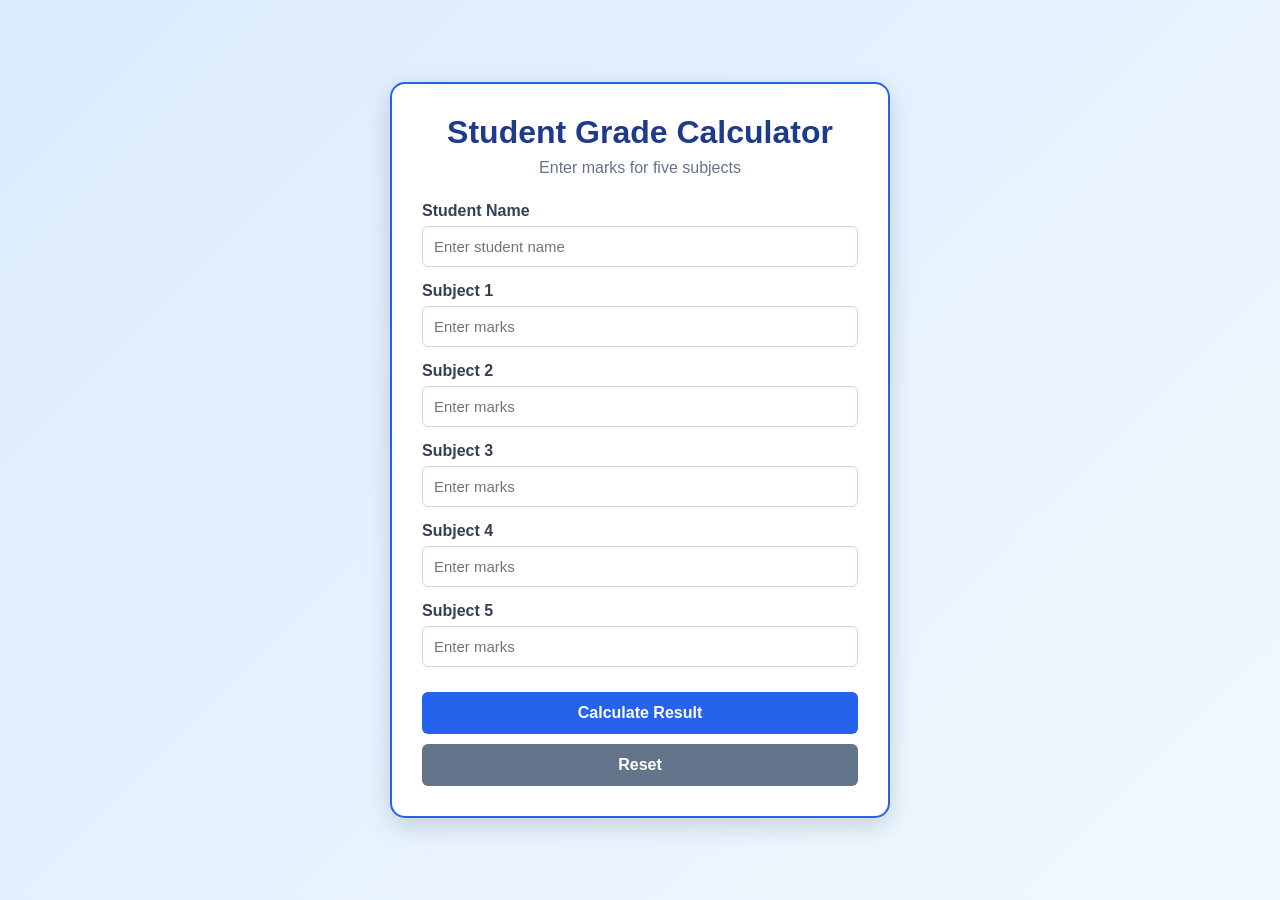
<file: index.html>
<!DOCTYPE html>
<html lang="en">

<head>
    <meta charset="UTF-8">

    <!-- Responsive design -->
    <meta name="viewport" content="width=device-width, initial-scale=1.0">

    <title>Student Grade Calculator</title>

    <!-- Connect external CSS -->
    <link rel="stylesheet" href="style.css">
</head>

<body>

    <!-- Main container -->
    <div class="container">

        <h1>Student Grade Calculator</h1>

        <p class="subtitle">
            Enter marks for five subjects
        </p>

        <!-- Student name -->
        <div class="input-group">
            <label for="studentName">Student Name</label>
            <input type="text" id="studentName"
                   placeholder="Enter student name">
        </div>

        <!-- Subject 1 -->
        <div class="input-group">
            <label for="sub1">Subject 1</label>
            <input type="number" id="sub1"
                   min="0" max="100"
                   placeholder="Enter marks">
        </div>

        <!-- Subject 2 -->
        <div class="input-group">
            <label for="sub2">Subject 2</label>
            <input type="number" id="sub2"
                   min="0" max="100"
                   placeholder="Enter marks">
        </div>

        <!-- Subject 3 -->
        <div class="input-group">
            <label for="sub3">Subject 3</label>
            <input type="number" id="sub3"
                   min="0" max="100"
                   placeholder="Enter marks">
        </div>

        <!-- Subject 4 -->
        <div class="input-group">
            <label for="sub4">Subject 4</label>
            <input type="number" id="sub4"
                   min="0" max="100"
                   placeholder="Enter marks">
        </div>

        <!-- Subject 5 -->
        <div class="input-group">
            <label for="sub5">Subject 5</label>
            <input type="number" id="sub5"
                   min="0" max="100"
                   placeholder="Enter marks">
        </div>

        <!-- Calculate button -->
        <button onclick="calculateGrade()">
            Calculate Result
        </button>

        <!-- Reset button -->
        <button class="reset-btn" onclick="resetForm()">
            Reset
        </button>

        <!-- Result will appear here -->
        <div id="result"></div>

    </div>

    <!-- Connect external JavaScript -->
    <script src="script.js"></script>

</body>

</html>
</file>
<file: style.css>
* {
  margin: 0;
  padding: 0;
  box-sizing: border-box;
}

body {
  font-family: Arial, sans-serif;

  background: linear-gradient(135deg, #dbeafe, #f0f9ff);

  min-height: 100vh;

  display: flex;
  justify-content: center;
  align-items: center;

  padding: 20px;
}
.container {
  width: 100%;
  max-width: 500px;

  background: white;

  padding: 30px;

  border-radius: 15px;

  border: 2px solid #2563eb;

  box-shadow: 0 8px 25px rgba(0, 0, 0, 0.15);
}

/* Heading */

h1 {
  text-align: center;

  color: #1e3a8a;

  margin-bottom: 8px;
}

.subtitle {
  text-align: center;

  color: #64748b;

  margin-bottom: 25px;
}


.input-group {
  margin-bottom: 15px;
}

label {
  display: block;

  font-weight: bold;

  margin-bottom: 6px;

  color: #334155;
}

input {
  width: 100%;

  padding: 11px;

  border: 1px solid #cbd5e1;

  border-radius: 6px;

  font-size: 15px;
}

/* CSS pseudo-class selector */

input:focus {
  outline: none;

  border-color: #2563eb;

  box-shadow: 0 0 5px rgba(37, 99, 235, 0.3);
}


button {
  width: 100%;

  padding: 12px;

  margin-top: 10px;

  background: #2563eb;

  color: white;

  border: none;

  border-radius: 6px;

  font-size: 16px;

  font-weight: bold;

  cursor: pointer;
}

button:hover {
  background: #1d4ed8;
}



.reset-btn {
  background: #64748b;
}

.reset-btn:hover {
  background: #475569;
}


#result {
  margin-top: 25px;

  padding: 20px;

  background: #eff6ff;

  border-left: 5px solid #2563eb;

  border-radius: 8px;

  display: none;
}

#result h2 {
  color: #1e3a8a;

  margin-bottom: 12px;
}

#result p {
  margin: 8px 0;

  font-size: 16px;
}

/* Pass status */

.pass {
  color: green;

  font-weight: bold;
}

/* Fail status */

.fail {
  color: red;

  font-weight: bold;
}


@media (max-width: 600px) {
  body {
    padding: 10px;
  }

  .container {
    padding: 20px;
  }

  h1 {
    font-size: 25px;
  }
}
</file>
